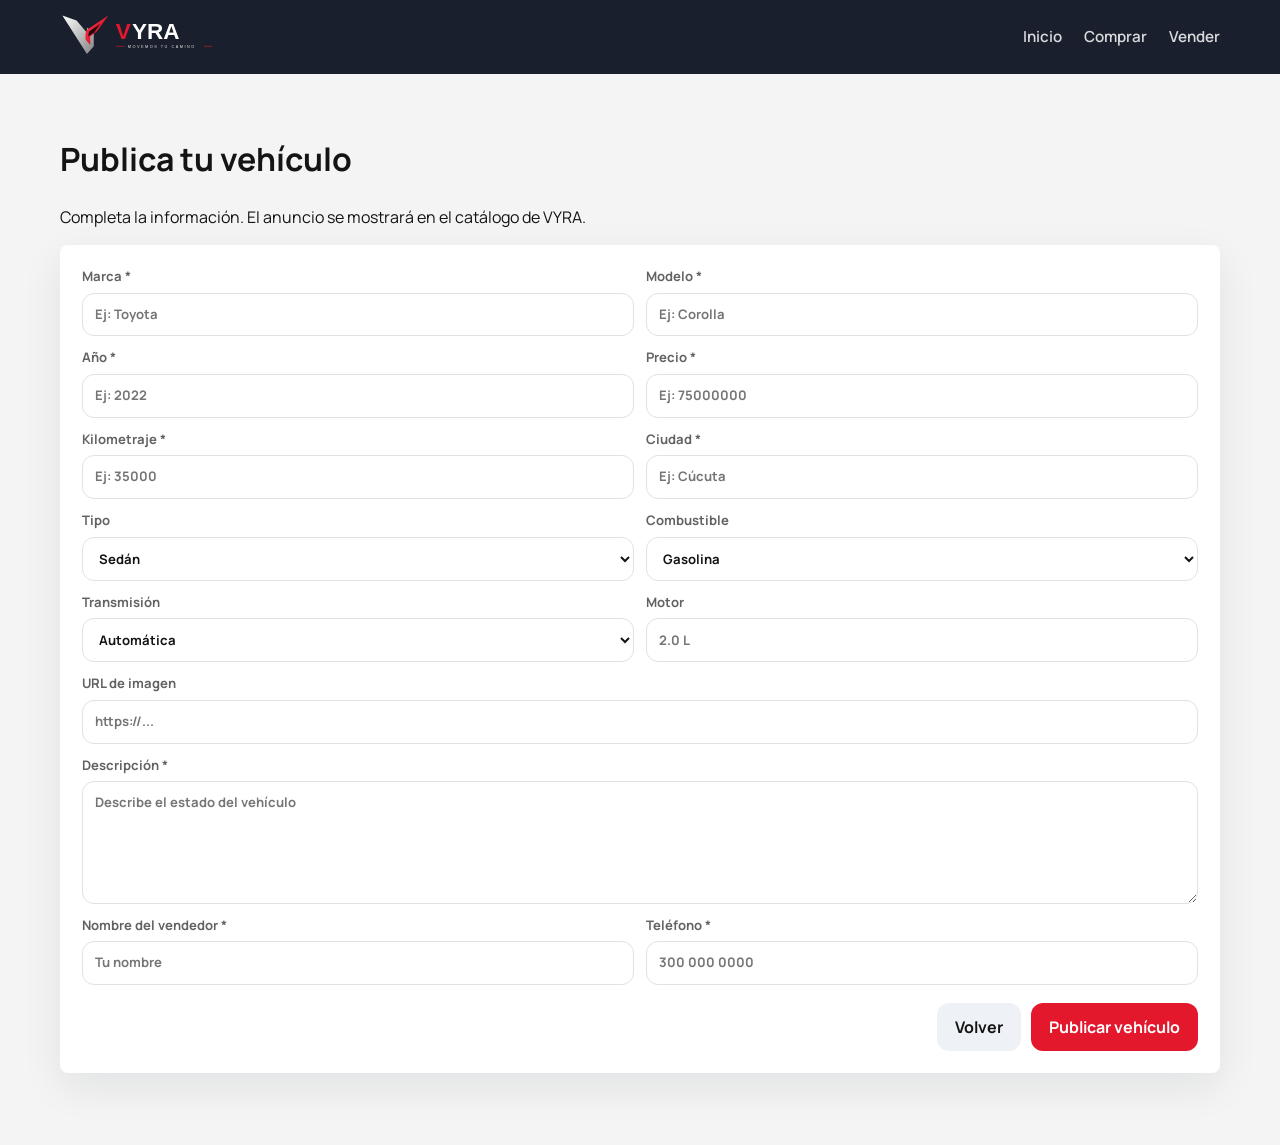
<file: publicar.html>
<!DOCTYPE html>
<html lang="es">

<head>
    <meta charset="UTF-8">
    <meta name="viewport" content="width=device-width, initial-scale=1.0">
    <title>Publicar vehículo | VYRA</title>
    <link rel="preconnect" href="https://fonts.googleapis.com">
    <link rel="preconnect" href="https://fonts.gstatic.com" crossorigin>
    <link href="https://fonts.googleapis.com/css2?family=Manrope:wght@400;500;600;700;800&display=swap" rel="stylesheet">
    <link rel="stylesheet" href="estilos.css">
</head>

<body>
    <header class="header">
        <div class="header-inner">
            <a href="index.html" class="logo" aria-label="VYRA inicio">
                <img src="vyra-logo.svg" alt="VYRA, movemos tu camino">
            </a>
            <nav class="nav" id="mainNav">
                <a href="index.html">Inicio</a>
                <a href="index.html#vehiculos">Comprar</a>
                <a href="publicar.html">Vender</a>
            </nav>
        </div>
    </header>

    <main class="container publish-page">
        <h1>Publica tu vehículo</h1>
        <p>Completa la información. El anuncio se mostrará en el catálogo de VYRA.</p>

        <form id="publishPageForm" class="publish-form contact-form">
            <label>Marca *
                <input name="marca" id="marca" required placeholder="Ej: Toyota">
            </label>
            <label>Modelo *
                <input name="modelo" id="modelo" required placeholder="Ej: Corolla">
            </label>
            <label>Año *
                <input name="anio" id="anio" type="number" required placeholder="Ej: 2022">
            </label>
            <label>Precio *
                <input name="precio" id="precio" type="number" required placeholder="Ej: 75000000">
            </label>
            <label>Kilometraje *
                <input name="kilometraje" id="kilometraje" type="number" required placeholder="Ej: 35000">
            </label>
            <label>Ciudad *
                <input name="ciudad" id="ciudad" required placeholder="Ej: Cúcuta">
            </label>
            <label>Tipo
                <select name="tipo">
                    <option>Sedán</option>
                    <option>SUV</option>
                    <option>Hatchback</option>
                    <option>Pickup</option>
                    <option>Deportivo</option>
                </select>
            </label>
            <label>Combustible
                <select name="combustible">
                    <option>Gasolina</option>
                    <option>Diésel</option>
                    <option>Híbrido</option>
                    <option>Eléctrico</option>
                </select>
            </label>
            <label>Transmisión
                <select name="transmision">
                    <option>Automática</option>
                    <option>Manual</option>
                </select>
            </label>
            <label>Motor
                <input name="motor" placeholder="2.0 L">
            </label>
            <label class="full">URL de imagen
                <input name="imagen" type="url" placeholder="https://...">
            </label>
            <label class="full">Descripción *
                <textarea name="descripcion" id="descripcion" rows="5" required placeholder="Describe el estado del vehículo"></textarea>
            </label>
            <label>Nombre del vendedor *
                <input name="vendedor" required placeholder="Tu nombre">
            </label>
            <label>Teléfono *
                <input name="telefono" required placeholder="300 000 0000">
            </label>
            <p class="form-error" id="publishError" hidden></p>
            <div class="form-actions">
                <a class="btn btn-ghost" href="index.html">Volver</a>
                <button class="btn btn-accent" type="submit">Publicar vehículo</button>
            </div>
        </form>
    </main>

    <div class="toast" id="toast" hidden></div>
    <script src="app.js"></script>
</body>

</html>
</file>
<file: estilos.css>
:root {
    --bg: #f4f4f4;
    --surface: #ffffff;
    --ink: #141414;
    --muted: #626262;
    --line: #e2e2e2;
    --navy: #080808;
    --navy-2: #191919;
    --accent: #e3182d;
    --accent-dark: #b80f22;
    --danger: #c21e32;
    --shadow: 0 14px 40px rgba(15, 23, 42, 0.08);
    --radius: 8px;
}

*,
*::before,
*::after {
    box-sizing: border-box;
}

html {
    scroll-behavior: smooth;
}

body {
    margin: 0;
    font-family: "Manrope", Arial, sans-serif;
    background: var(--bg);
    color: var(--ink);
    line-height: 1.5;
    overflow-x: hidden;
}

img {
    max-width: 100%;
    display: block;
}

a {
    color: inherit;
}

button,
input,
select,
textarea {
    font: inherit;
}

.sr-only {
    position: absolute;
    width: 1px;
    height: 1px;
    padding: 0;
    margin: -1px;
    overflow: hidden;
    clip: rect(0, 0, 0, 0);
    border: 0;
}

.container {
    width: min(1160px, calc(100% - 32px));
    margin: 0 auto;
}

.header {
    position: sticky;
    top: 0;
    z-index: 40;
    background: rgba(11, 18, 32, 0.94);
    backdrop-filter: blur(12px);
    color: #fff;
}

body.modal-open .header {
    z-index: 1;
}

.header-inner {
    width: min(1160px, calc(100% - 32px));
    margin: 0 auto;
    min-height: 74px;
    display: flex;
    align-items: center;
    justify-content: space-between;
    gap: 16px;
}

.logo {
    display: inline-flex;
    align-items: center;
    text-decoration: none;
}

.logo img {
    width: 160px;
    height: auto;
}

.search-icon svg,
.why-icon svg,
.fav-btn svg {
    width: 20px;
    height: 20px;
}

.nav {
    display: flex;
    align-items: center;
    gap: 22px;
}

.nav a {
    text-decoration: none;
    color: rgba(255, 255, 255, 0.84);
    font-weight: 600;
    font-size: 0.95rem;
}

.nav a:hover {
    color: #fff;
}

.nav-toggle {
    display: none;
    width: 44px;
    height: 44px;
    border: 0;
    background: transparent;
    padding: 10px;
    cursor: pointer;
}

.nav-toggle span {
    display: block;
    height: 2px;
    margin: 6px 0;
    background: #fff;
    border-radius: 99px;
}

.btn {
    border: 0;
    border-radius: 12px;
    padding: 12px 18px;
    font-weight: 700;
    cursor: pointer;
    text-decoration: none;
    display: inline-flex;
    align-items: center;
    justify-content: center;
    gap: 8px;
    transition: transform 0.2s ease, background 0.2s ease, box-shadow 0.2s ease;
    min-height: 44px;
}

.btn:hover {
    transform: translateY(-1px);
}

.btn-accent {
    background: var(--accent);
    color: #fff;
}

.btn-accent:hover {
    background: var(--accent-dark);
}

.btn-dark {
    background: var(--navy);
    color: #fff;
}

.btn-ghost {
    background: #eef1f6;
    color: var(--ink);
}

.hero {
    position: relative;
    min-height: 78vh;
    display: grid;
    place-items: center;
    color: #fff;
    overflow: hidden;
}

.hero-media {
    position: absolute;
    inset: 0;
    background:
        url("https://images.unsplash.com/photo-1492144534655-ae79c964c9d7?auto=format&fit=crop&w=1800&q=80")
        center/cover no-repeat;
    transform: scale(1.04);
    animation: kenburns 18s ease-in-out infinite alternate;
}

.hero-overlay {
    position: absolute;
    inset: 0;
    background: linear-gradient(180deg, rgba(8, 8, 8, 0.48), rgba(8, 8, 8, 0.86));
}

.hero-content {
    position: relative;
    width: min(820px, calc(100% - 32px));
    text-align: center;
    padding: 96px 0 72px;
    animation: fadeUp 0.7s ease both;
}

.eyebrow {
    text-transform: uppercase;
    font-size: 0.75rem;
    font-weight: 700;
    color: var(--accent);
    margin: 0 0 10px;
}

.hero h1,
.section h2 {
    margin: 0 0 12px;
    line-height: 1.15;
}

.hero h1 {
    font-size: clamp(2.1rem, 5vw, 3.8rem);
    font-weight: 800;
}

.hero-text {
    margin: 0 auto 28px;
    max-width: 58ch;
    color: rgba(255, 255, 255, 0.86);
}

.hero-search {
    display: flex;
    align-items: center;
    gap: 10px;
    background: #fff;
    color: var(--ink);
    padding: 8px;
    border-radius: 16px;
    box-shadow: var(--shadow);
}

.hero-search input {
    flex: 1;
    border: 0;
    outline: none;
    padding: 12px 8px 12px 0;
    min-width: 0;
}

.search-icon {
    color: var(--muted);
    display: grid;
    place-items: center;
    padding-left: 10px;
}

.section {
    padding: 72px 0;
}

.section-head {
    display: flex;
    justify-content: space-between;
    align-items: end;
    gap: 16px;
    margin-bottom: 28px;
}

.section-head.center {
    justify-content: center;
    text-align: center;
}

.results-count {
    color: var(--muted);
    margin: 0;
    font-weight: 600;
}

.filters {
    display: grid;
    grid-template-columns: repeat(4, minmax(0, 1fr));
    gap: 12px;
    background: var(--surface);
    padding: 16px;
    border-radius: var(--radius);
    box-shadow: var(--shadow);
    margin-bottom: 28px;
}

.filters label,
.publish-form label,
.contact-form label,
#sellerMessageForm label {
    display: grid;
    gap: 6px;
    font-size: 0.82rem;
    font-weight: 700;
    color: var(--muted);
}

.filters input,
.filters select,
.publish-form input,
.publish-form select,
.publish-form textarea,
.contact-form input,
.contact-form textarea,
#sellerMessageForm textarea {
    width: 100%;
    border: 1px solid var(--line);
    border-radius: 12px;
    padding: 11px 12px;
    background: #fff;
    color: var(--ink);
}

.carros {
    display: grid;
    grid-template-columns: repeat(3, minmax(0, 1fr));
    gap: 22px;
}

.carro {
    background: var(--surface);
    border-radius: var(--radius);
    overflow: hidden;
    box-shadow: var(--shadow);
    display: flex;
    flex-direction: column;
    transition: transform 0.25s ease, box-shadow 0.25s ease;
    animation: fadeUp 0.55s ease both;
}

.carro:hover {
    transform: translateY(-6px);
    box-shadow: 0 18px 40px rgba(15, 23, 42, 0.14);
}

.card-media {
    position: relative;
}

.carro img {
    width: 100%;
    height: 190px;
    object-fit: cover;
}

.fav-btn {
    position: absolute;
    top: 12px;
    right: 12px;
    width: 42px;
    height: 42px;
    border: 0;
    border-radius: 50%;
    background: rgba(255, 255, 255, 0.94);
    cursor: pointer;
    display: grid;
    place-items: center;
    color: #94a3b8;
    transition: color 0.2s ease, transform 0.2s ease;
}

.fav-btn.active {
    color: #e11d48;
}

.fav-btn:hover {
    transform: scale(1.06);
}

.card-body {
    padding: 16px 18px 18px;
    display: flex;
    flex-direction: column;
    gap: 8px;
    flex: 1;
}

.card-top {
    display: flex;
    justify-content: space-between;
    gap: 8px;
}

.badge {
    display: inline-flex;
    align-items: center;
    background: #fde8eb;
    color: #a20e20;
    border-radius: 999px;
    padding: 4px 10px;
    font-size: 0.75rem;
    font-weight: 800;
    width: fit-content;
}

.carro h3,
.modal-body h2 {
    margin: 0;
}

.meta {
    display: flex;
    flex-wrap: wrap;
    gap: 8px 12px;
    color: var(--muted);
    font-size: 0.9rem;
    margin: 0;
}

.precio,
.price {
    font-size: 1.25rem;
    font-weight: 800;
    margin: 4px 0 10px;
}

.boton {
    margin-top: auto;
    background: var(--navy);
    color: #fff;
    border: 0;
    border-radius: 12px;
    padding: 11px 14px;
    font-weight: 700;
    cursor: pointer;
    transition: background 0.2s ease, transform 0.2s ease;
}

.boton:hover {
    background: #1e293b;
    transform: translateY(-1px);
}

.empty-state {
    text-align: center;
    color: var(--muted);
    padding: 40px 16px;
    background: var(--surface);
    border-radius: var(--radius);
}

.why-grid {
    display: grid;
    grid-template-columns: repeat(4, minmax(0, 1fr));
    gap: 18px;
}

.why-card,
.sell-cta,
.contact-form {
    background: var(--surface);
    border-radius: var(--radius);
    box-shadow: var(--shadow);
}

.why-card {
    padding: 22px;
}

.why-icon {
    width: 44px;
    height: 44px;
    border-radius: 12px;
    background: #fde8eb;
    color: #b80f22;
    display: grid;
    place-items: center;
    margin-bottom: 12px;
}

.sell-cta {
    margin-top: 28px;
    padding: 24px;
    display: flex;
    justify-content: space-between;
    align-items: center;
    gap: 16px;
}

.contact-grid {
    display: grid;
    grid-template-columns: 1fr 1fr;
    gap: 32px;
    align-items: start;
}

.contact-list {
    padding-left: 18px;
    color: var(--muted);
}

.contact-form {
    padding: 22px;
    display: grid;
    gap: 12px;
}

.footer {
    background: var(--navy);
    color: rgba(255, 255, 255, 0.82);
    padding: 48px 0 20px;
}

.footer-grid {
    display: grid;
    grid-template-columns: 1.4fr 1fr 1fr 0.8fr;
    gap: 24px;
}

.footer h3 {
    color: #fff;
    font-size: 1rem;
    margin: 0 0 12px;
}

.footer a {
    display: block;
    text-decoration: none;
    margin: 6px 0;
}

.logo.light {
    margin-bottom: 10px;
}

.socials {
    display: flex;
    gap: 10px;
}

.socials a {
    width: 40px;
    height: 40px;
    border-radius: 50%;
    background: var(--navy-2);
    display: grid;
    place-items: center;
    font-size: 0.75rem;
    font-weight: 800;
}

.copyright {
    text-align: center;
    margin: 28px 16px 0;
    font-size: 0.85rem;
    color: rgba(255, 255, 255, 0.55);
}

.modal[hidden],
.toast[hidden],
.empty-state[hidden],
.form-error[hidden] {
    display: none !important;
}

.modal {
    position: fixed;
    inset: 0;
    z-index: 200;
    display: grid;
    place-items: center;
    padding: 16px;
}

.modal-backdrop {
    position: absolute;
    inset: 0;
    background: rgba(11, 18, 32, 0.62);
}

.modal-card {
    position: relative;
    z-index: 1;
    background: #fff;
    width: min(860px, 100%);
    max-height: min(90vh, 920px);
    overflow: auto;
    border-radius: 22px;
    box-shadow: 0 24px 80px rgba(0, 0, 0, 0.28);
    animation: modalIn 0.28s ease;
}

.details-card {
    display: grid;
    grid-template-columns: 1.05fr 1fr;
}

.details-card img {
    width: 100%;
    height: 100%;
    min-height: 280px;
    max-height: 520px;
    object-fit: cover;
}

.form-card {
    width: min(720px, 100%);
}

.form-card.compact {
    width: min(460px, 100%);
}

.modal-body {
    padding: 24px;
}

.modal-lead {
    color: var(--muted);
    margin-top: 0;
}

.modal-close {
    position: absolute;
    top: 10px;
    right: 10px;
    z-index: 2;
    width: 42px;
    height: 42px;
    border: 0;
    border-radius: 50%;
    background: rgba(255, 255, 255, 0.92);
    font-size: 1.6rem;
    cursor: pointer;
}

.specs {
    display: grid;
    grid-template-columns: 1fr 1fr;
    gap: 8px 16px;
    margin: 0 0 16px;
}

.specs div {
    background: #f6f7fb;
    border-radius: 12px;
    padding: 10px 12px;
}

.specs dt {
    font-size: 0.75rem;
    color: var(--muted);
}

.specs dd {
    margin: 0;
    font-weight: 700;
}

.publish-form {
    display: grid;
    grid-template-columns: 1fr 1fr;
    gap: 12px;
}

.publish-form .full,
.form-actions,
.form-error {
    grid-column: 1 / -1;
}

.form-actions {
    display: flex;
    justify-content: flex-end;
    gap: 10px;
    margin-top: 6px;
}

.form-error {
    color: var(--danger);
    margin: 0;
    font-weight: 700;
}

.toast {
    position: fixed;
    right: 18px;
    bottom: 18px;
    z-index: 80;
    background: var(--navy);
    color: #fff;
    padding: 14px 18px;
    border-radius: 14px;
    box-shadow: var(--shadow);
    animation: fadeUp 0.3s ease;
}

.publish-page {
    padding: 40px 0 72px;
}

@keyframes fadeUp {
    from {
        opacity: 0;
        transform: translateY(12px);
    }
    to {
        opacity: 1;
        transform: none;
    }
}

@keyframes modalIn {
    from {
        opacity: 0;
        transform: translateY(16px) scale(0.98);
    }
    to {
        opacity: 1;
        transform: none;
    }
}

@keyframes kenburns {
    from { transform: scale(1.02); }
    to { transform: scale(1.08); }
}

@media (max-width: 980px) {
    .carros,
    .why-grid,
    .footer-grid,
    .filters {
        grid-template-columns: 1fr 1fr;
    }

    .details-card,
    .contact-grid {
        grid-template-columns: 1fr;
    }

    .details-card img {
        min-height: 220px;
        height: 240px;
    }
}

@media (max-width: 760px) {
    .nav-toggle {
        display: block;
    }

    .nav {
        position: absolute;
        left: 16px;
        right: 16px;
        top: 74px;
        background: var(--navy-2);
        border-radius: 16px;
        padding: 16px;
        display: none;
        flex-direction: column;
        align-items: stretch;
        gap: 12px;
    }

    .nav.open {
        display: flex;
    }

    .hero-search,
    .sell-cta,
    .form-actions,
    .publish-form,
    .filters,
    .carros,
    .why-grid,
    .footer-grid {
        grid-template-columns: 1fr;
        flex-direction: column;
        align-items: stretch;
    }

    .hero-search .btn,
    .sell-cta .btn {
        width: 100%;
    }

    .section-head {
        flex-direction: column;
        align-items: start;
    }
}
</file>
